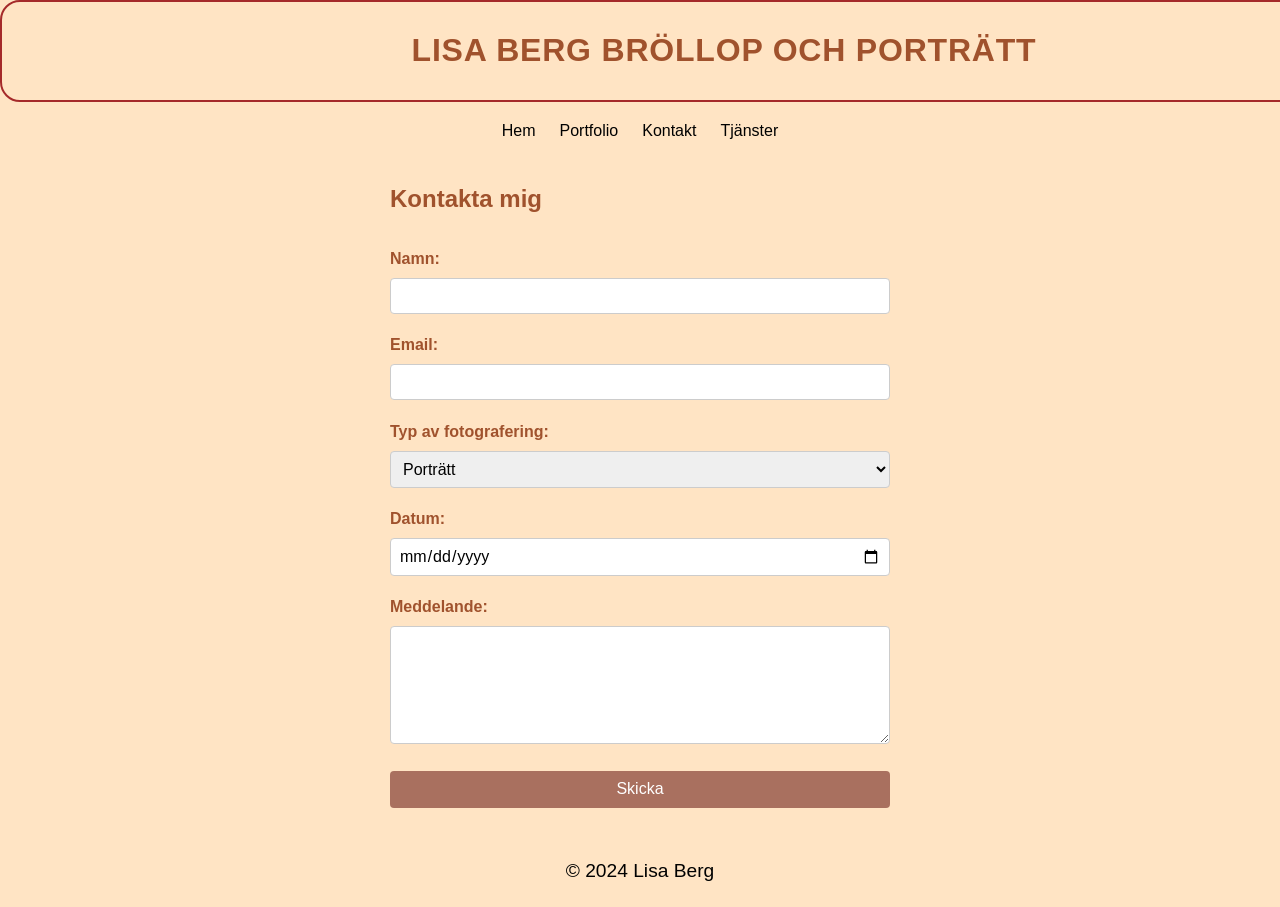
<file: kontakt.html>
<!DOCTYPE html>
<html lang="sv">
<head>
    <meta charset="UTF-8">
    <meta name="viewport" content="width=device-width, initial-scale=1.0">
    <title>Lisa Berg Bröllop och Porträtt</title>
    <link rel="stylesheet" href="css/kontakt.css">
</head>
<body>

    <header class="header">
        <h1>Lisa Berg Bröllop och Porträtt</h1>
    </header>

    <nav class="nav">
        <a href="index.html">Hem</a>
        <a href="portfolio.html">Portfolio</a>
        <a href="kontakt.html">Kontakt</a>
        <a href="tjanster.html">Tjänster</a>
    </nav>

    <main class="contact">
        <h2>Kontakta mig</h2>

        <form action="#" method="post">
            <label for="namn">Namn:</label>
            <input type="text" id="namn" name="namn" required>

            <label for="email">Email:</label>
            <input type="email" id="email" name="email" required>

            <label for="kategori">Typ av fotografering:</label>
            <select id="kategori" name="kategori">
                <option value="portratt">Porträtt</option>
                <option value="brollop">Bröllop</option>
                <option value="foretag">Företag</option>
            </select>

            <label for="datum">Datum:</label>
            <input type="date" id="datum" name="datum">

            <label for="meddelande">Meddelande:</label>
            <textarea id="meddelande" name="meddelande"></textarea>

            <input type="submit" value="Skicka">
        </form>
    </main>
    <footer class="trademark">
        <p>&copy; 2024 Lisa Berg</p>
    </footer>
</body>
</html>
</file>
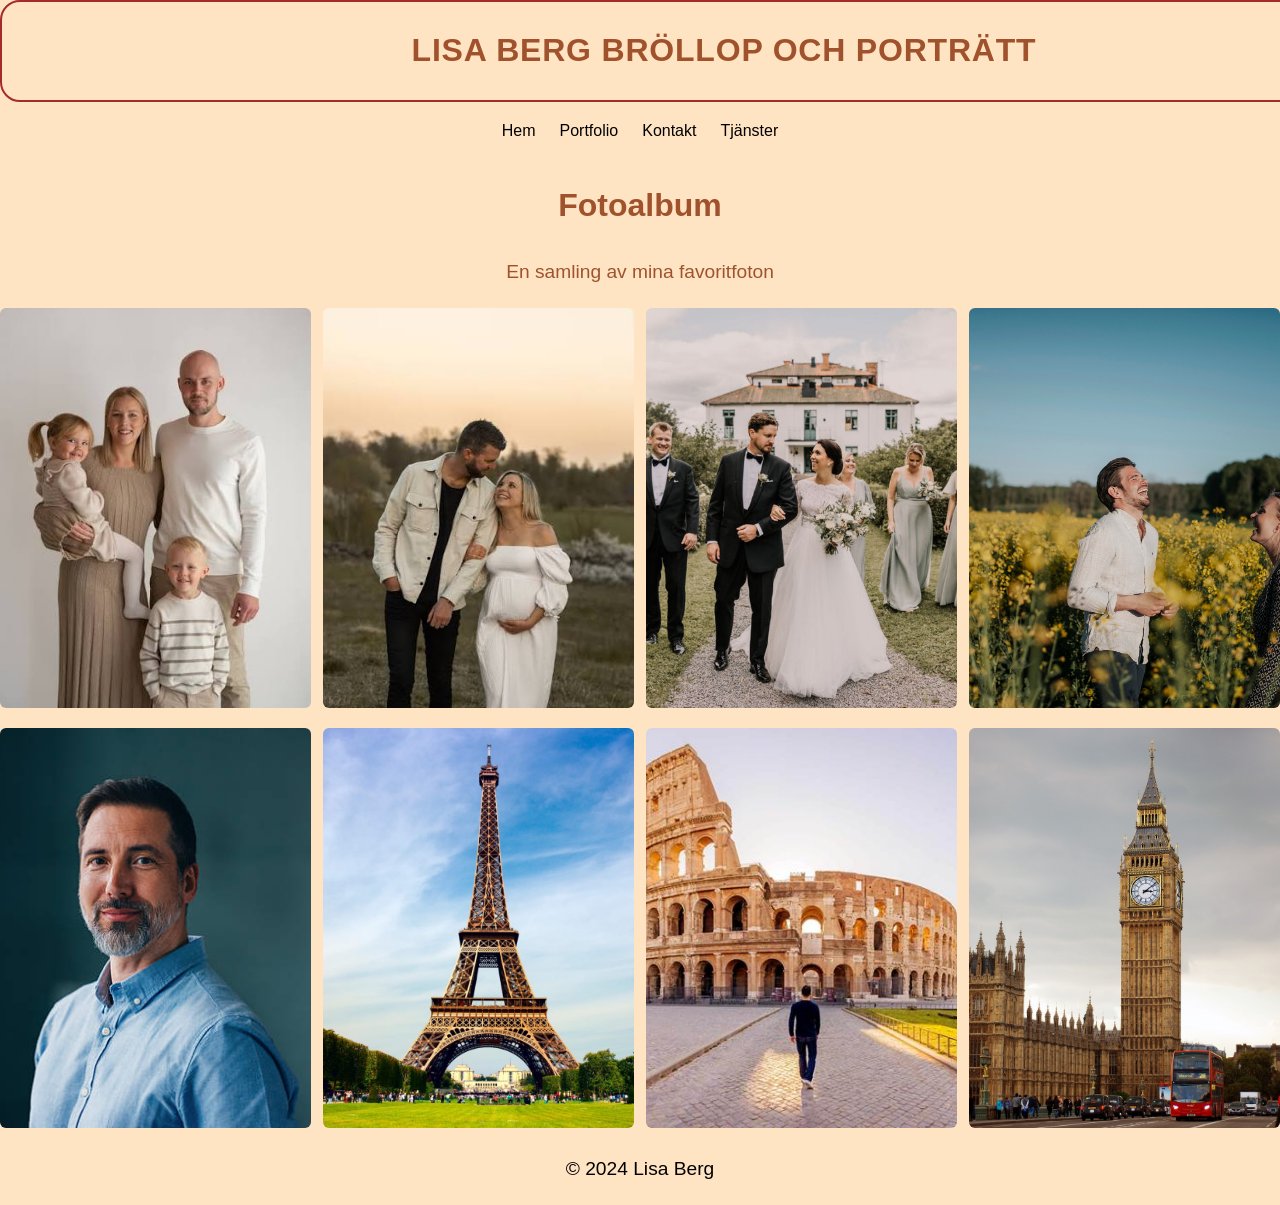
<file: portfolio.html>
<!DOCTYPE html>
<html lang="sv">

<head>
    <meta charset="UTF-8">
    <meta name="viewport" content="width=device-width, initial-scale=1.0">
    <link rel="stylesheet" href="css/portfolio.css">
    <title>Lisa Berg Bröllop och Porträtt</title>
</head>

<body>
    <header class="header">
        <h1>Lisa Berg Bröllop och Porträtt</h1>
    </header>   
    <section class="nav">
        <a href=index.html>Hem</a>
        <a href=portfolio.html>Portfolio</a>
        <a href=kontakt.html>Kontakt</a>
        <a href=tjanster.html>Tjänster</a>
    </section>
    <header class="titel">
        <h2>Fotoalbum</h2>
        <p>En samling av mina favoritfoton</p>
    </header>
    <main class="gallery">
        <div><img src="images/bild5.jpg" alt="Familj med två barn"></div>
        <div><img src="images/bild6.jpg" alt="Gravidt par utomhus"></div>
        <div><img src="images/bild2.jpg" alt="Brudpar på bröllop"></div>
        <div><img src="images/bild4.jpg" alt="Par i blomsterfält"></div>
        <div><img src="images/bild1.jpg" alt="Porträtt av man"></div>
        <div><img src="images/bild3.jpg" alt="Eiffeltornet i Paris"></div>
        <div><img src="images/bild7.jpg" alt="Colosseum i Rom"></div>
        <div><img src="images/bild8.jpg" alt="Big Ben i London"></div>
    </main>
    <footer>
        <p>&copy; 2024 Lisa Berg</p>
    </footer>
</body>

</html>
</file>
<file: css/kontakt.css>
body {
    margin: 0;
    font-family: Arial, Helvetica, sans-serif;
    line-height: 1.6;
    color: sienna;
    gap: 1.5rem;
    background-color: bisque;
}

.header {
    text-decoration: wavy;
    display: flex;
    align-self: center;
    justify-content: center;
    font-size: 1rem;
    text-transform: uppercase;
    letter-spacing: 0.05em;
    color: sienna;
    gap: 1.5rem;
    padding: 2px;
    border: 2px solid brown;
    width: 90rem;
    border-radius: 20px;
    place-content: center;
}

.trademark {
    color: black;
    font-size: 1.2rem;
    text-align: center;
    margin-bottom: 20px;
}

.nav {
    display: flex;
    justify-content: center;
    gap: 1.5rem;
    padding: 1rem;
}

.nav a {
    color: black;
    text-decoration: none;
}

.nav a:hover {
    text-decoration: underline;
}

.contact {
    max-width: 500px;
    margin: 0 auto 3rem;
    padding: 0 1rem;
}

.contact h2 {
    margin-bottom: 1rem;
}

form {
    display: flex;
    flex-direction: column;
    gap: 0.4rem;
}

label {
    margin-top: 0.75rem;
    font-weight: bold;
}

input,
select,
textarea {
    padding: 0.5rem;
    font-size: 1rem;
    border: 1px solid #ccc;
    border-radius: 4px;
    font-family: inherit;
}

textarea {
    min-height: 100px;
    resize: vertical;
}

input[type="submit"] {
    margin-top: 1.25rem;
    background: #a9705f;
    color: white;
    border: none;
    cursor: pointer;
    padding: 0.6rem;
}

input[type="submit"]:hover {
    background: #8a5a4c;
}
</file>
<file: css/portfolio.css>
body {
  margin: 0;
  background-color: bisque;
  font-family: Arial, Helvetica, sans-serif;
  line-height: 1.6;
}

.titel {
  color: sienna;
}

.header {
 text-decoration: wavy;
    display: flex;
    align-self: center;
    justify-content: center;
    font-size: 1rem;
    text-transform: uppercase;
    letter-spacing: 0.05em;
    color: sienna;
    gap: 1.5rem;
    padding: 2px;
    border: 2px solid brown;
    width: 90rem;
    border-radius: 20px;
   place-content: center;
}

.gallery {
  display: grid;
  grid-template-columns: repeat(4, 1fr);
  gap: 12px;
}

.gallery img {
  width: 100%;
  height: 400px;
  object-fit: cover;
  border-radius: 6px;
}

@media (max-width: 480px) {
  .gallery {
    grid-template-columns: 1fr;
  }
}

h2 {
  text-align: center;
  margin-top: 20px;
  font-size: 2rem;
}

p {
  font-size: 1.2rem;
  text-align: center;
  margin-bottom: 20px;
}

.nav {
    display: flex;
    justify-content: center;
    gap: 1.5rem;
    padding: 1rem;
}

.nav a {
    color: black;
    text-decoration: none;
}

.nav a:hover {
    text-decoration: underline;
}
</file>
